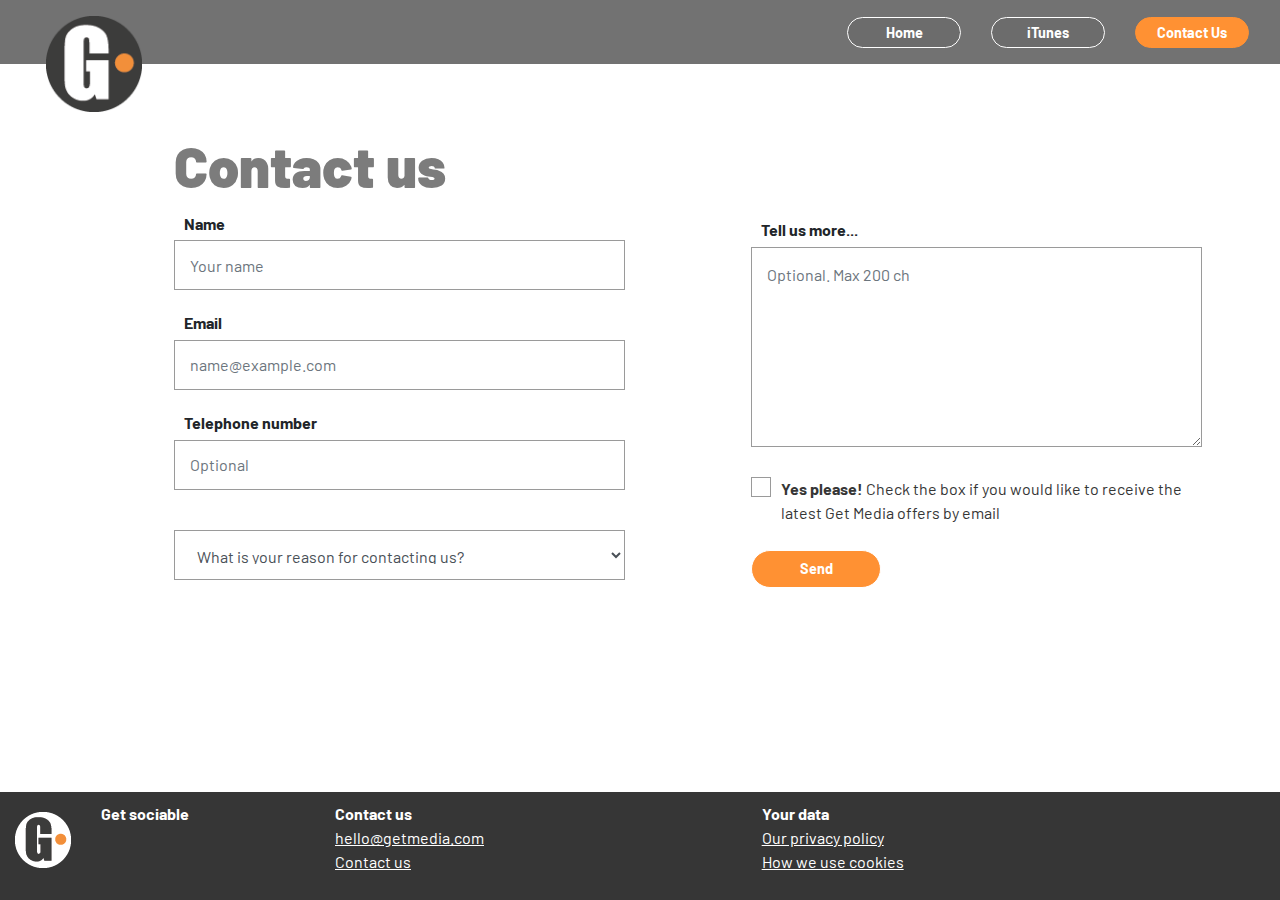
<file: contactUs.html>
<!DOCTYPE html>
<html lang="en">
<head>
    <meta charset="UTF-8">
    <meta http-equiv="X-UA-Compatible" content="IE=edge">
    <meta name="viewport" content="width=device-width, initial-scale=1">
    <title>Bootstrap Product Page Template</title>
    <!-- Bootstrap -->
    <link href="css/bootstrap-4.0.0.css" rel="stylesheet">
	
	<link href="css/getMusic.css" rel="stylesheet">

	<!-- Google FONT - Barlow 400 regular, 400i reg italic 700 bold, 900 black // font-family: 'Barlow', sans-serif;-->
	<link href="https://fonts.googleapis.com/css?family=Barlow:400,400i,700,900" rel="stylesheet"> 
	
	<link rel="stylesheet" href="https://use.fontawesome.com/releases/v5.3.1/css/all.css" integrity="sha384-mzrmE5qonljUremFsqc01SB46JvROS7bZs3IO2EmfFsd15uHvIt+Y8vEf7N7fWAU" crossorigin="anonymous">

	
</head>
	
	
<body class="">
	
<!--Nav bar top-->
<nav class="navbar navbar-expand-lg navbar-dark sticky-top bg-dark" >
	
	<a href="index.html" class="gmLogoHome"><img src="img/getMusicLogo.png" alt="Get Media logo" width="96"></a>

	
  <button class="navbar-toggler" type="button" data-toggle="collapse" data-target="#navbarNavAltMarkup" aria-controls="navbarNavAltMarkup" aria-expanded="false" aria-label="Toggle navigation">
    <span class="navbar-toggler-icon navbar-dark"></span>
  </button>
  <div class="collapse navbar-collapse" id="navbarNavAltMarkup">
	  
    <div class="navbar-nav">
		<a class="btn" href="index.html">Home</a>
		<a class="btn" href="iTunes.html">iTunes</a>
		<a class="btn active" href="contactUs.html">Contact Us</a>
    </div>
  </div>
<!--End nav bar-->
</nav>
	
	
<main class="content">
	
	<div class="container-fluid contactUsForm">
		
		
		<div class="row mx-md-5 mx-sm-4 "><!--change the size of the row margins to accomodate the screen size-->
  			<div class="col-12 col-sm-12 col-md-12 col-lg-5 offset-lg-1 col-xl-5 offset-xl-1" >
			<h1 class="contactUs-h1">Contact us</h1><!-- style="border: 1px dotted red"-->
				<form>
				  <div class="form-group">
					<label for="formControlInput1"><strong>Name</strong></label>
					<input type="text" class="form-control" id="formControlInput1" placeholder="Your name" required>
				  </div>
					
				  <div class="form-group">
					<label for="formControlInput2"><strong>Email</strong></label>
					<input type="email" class="form-control" id="formControlInput2" placeholder="name@example.com" required>
				  </div>
					
				  <div class="form-group">
					<label for="formControlInput3"><strong>Telephone number</strong></label>
					<input type="number" class="form-control" id="formControlInput3" placeholder="Optional">
				  </div>
					
				  <div class="form-group">
					<select class="form-control" id="formControlSelect1">
					  <option value="hide">&nbsp;What is your reason for contacting us?</option>
					  <option>iTunes voucher question</option>
					  <option>Technical question</option>
					  <option>Other</option>
					</select>
				  </div>
			</form>
			</div>
			
			
  			<div class="col-12 col-sm-12 col-md-12 col-lg-5 offset-lg-1 col-xl-5 offset-xl-1  twoCol-contactUs">
			<form>  
				<div class="form-group">
					<label for="exampleFormControlTextarea1"><strong>Tell us more...</strong></label>
					<textarea class="form-control" id="exampleFormControlTextarea1" rows="3" placeholder="Optional. Max 200 ch"></textarea>
				</div>
				
				<label class="containerCheckBox"><p><strong>Yes please!</strong> Check the box if you would like to receive the latest Get Media offers by email</p>
				  <input type="checkbox" id="yesEmail">
				  <span class="checkmark"></span>
				</label>
				
				<p><button class="btn formBtn" type="submit">Send</button></p>
				
			</form>	
				
			</div>
			
		
			
		<!--end row-->
		</div>
		
		<!--end container-->
		</div>

<!--end contact us form-->
</main>
	
	
	
	
	
	
<footer>
		
<div class="container-fluid">
		
	<div class="row">   <!--style="border: 1px dotted red"  mx-md-3 mx-sm-2-->
		

		<div class="col-12 col-sm-12 col-md-12 col-lg-3">
			<img src="img/getMusicWhite.png" class="footerGMlogo" alt="Get Music logo">
			<p class="white"><strong>Get sociable</strong></p>
			<h3 class="social socialMedia">
			<i class="fab fa-facebook-square facebook"></i>&nbsp;
			<i class="fab fa-twitter-square twitter"></i>&nbsp;
			<i class="fab fa-whatsapp-square whatsapp"></i>&nbsp;
			<i class="fab fa-snapchat-square snapchat"></i>
			<!--<i class="fab fa-instagram instagram"></i>--></h3>
		</div>	
		
		
		<div class="col-12 col-sm-12 col-md-6 col-lg-4  d-none d-lg-block" >
			<p class="white"><strong>Contact us</strong><br>
			<a class="simpleFooterLink" href="mailto:hello@getmedia.com">hello@getmedia.com</a><br>
			<a class="simpleFooterLink" href="holdingPage.html">Contact us</a></p>
		</div>
		
		<div class="col-12 col-sm-12 col-md-6 col-lg-4" >
			<p class="white"><strong>Your data</strong><br>
			<a class="simpleFooterLink" href="holdingPage.html">Our privacy policy</a><br>
			<a class="simpleFooterLink" href="holdingPage.html">How we use cookies</a></p>
		</div>
		
		<div class="col-12 col-sm-6 col-md-6 col-lg-4 flexColCenter d-none" >
			<img src="img/iTunesBuyItWhite.svg" class="footeriTunesWhiteLogo " alt="Buy on the iTunes Store">
		</div>

		
	<!--end row-->
	</div>
	
<!--end container-->
</div>
		
		
</footer>
	


	  
	  

	  
	  
    <!-- jQuery (necessary for Bootstrap's JavaScript plugins) -->
    <script src="js/jquery-3.2.1.min.js"></script>
    <!-- Include all compiled plugins (below), or include individual files as needed -->
    <script src="js/popper.min.js"></script>
    <script src="js/bootstrap-4.0.0.js"></script>
</body>
	
</html>
</file>
<file: css/getMusic.css>
/* Scss Document */
/* Base data */
/* Scss Document */
/* var mixins first */
/* Scss Document */
/*functions*/
/*! normalize.css v8.0.0 | MIT License | github.com/necolas/normalize.css */
/* Document
   ========================================================================== */
/**
 * 1. Correct the line height in all browsers.
 * 2. Prevent adjustments of font size after orientation changes in iOS.
 */
html {
  line-height: 1.15;
  /* 1 */
  -webkit-text-size-adjust: 100%;
  /* 2 */ }

/* Alex Edit - border box for content
   ========================================================================== */
/*   ========================================================================== */
/* Sections
   ========================================================================== */
/**
 * Remove the margin in all browsers.
 */
body {
  margin: 0; }

/**
 * Correct the font size and margin on `h1` elements within `section` and
 * `article` contexts in Chrome, Firefox, and Safari.
 */
h1 {
  font-size: 2em;
  margin: 0.67em 0; }

/* Grouping content
   ========================================================================== */
/**
 * 1. Add the correct box sizing in Firefox.
 * 2. Show the overflow in Edge and IE.
 */
hr {
  box-sizing: content-box;
  /* 1 */
  height: 0;
  /* 1 */
  overflow: visible;
  /* 2 */ }

/**
 * 1. Correct the inheritance and scaling of font size in all browsers.
 * 2. Correct the odd `em` font sizing in all browsers.
 */
pre {
  font-family: monospace, monospace;
  /* 1 */
  font-size: 1em;
  /* 2 */ }

/* Text-level semantics
   ========================================================================== */
/**
 * Remove the gray background on active links in IE 10.
 */
a {
  background-color: transparent; }

/**
 * 1. Remove the bottom border in Chrome 57-
 * 2. Add the correct text decoration in Chrome, Edge, IE, Opera, and Safari.
 */
abbr[title] {
  border-bottom: none;
  /* 1 */
  text-decoration: underline;
  /* 2 */
  text-decoration: underline dotted;
  /* 2 */ }

/**
 * Add the correct font weight in Chrome, Edge, and Safari.
 */
b,
strong {
  font-weight: bolder; }

/**
 * 1. Correct the inheritance and scaling of font size in all browsers.
 * 2. Correct the odd `em` font sizing in all browsers.
 */
code,
kbd,
samp {
  font-family: monospace, monospace;
  /* 1 */
  font-size: 1em;
  /* 2 */ }

/**
 * Add the correct font size in all browsers.
 */
small {
  font-size: 80%; }

/**
 * Prevent `sub` and `sup` elements from affecting the line height in
 * all browsers.
 */
sub,
sup {
  font-size: 75%;
  line-height: 0;
  position: relative;
  vertical-align: baseline; }

sub {
  bottom: -0.25em; }

sup {
  top: -0.5em; }

/* Embedded content
   ========================================================================== */
/**
 * Remove the border on images inside links in IE 10.
 */
img {
  border-style: none; }

/* Forms
   ========================================================================== */
/**
 * 1. Change the font styles in all browsers.
 * 2. Remove the margin in Firefox and Safari.
 */
button,
input,
optgroup,
select,
textarea {
  font-family: inherit;
  /* 1 */
  font-size: 100%;
  /* 1 */
  line-height: 1.15;
  /* 1 */
  margin: 0;
  /* 2 */ }

/**
 * Show the overflow in IE.
 * 1. Show the overflow in Edge.
 */
button,
input {
  /* 1 */
  overflow: visible; }

/**
 * Remove the inheritance of text transform in Edge, Firefox, and IE.
 * 1. Remove the inheritance of text transform in Firefox.
 */
button,
select {
  /* 1 */
  text-transform: none; }

/**
 * Correct the inability to style clickable types in iOS and Safari.
 */
button,
[type="button"],
[type="reset"],
[type="submit"] {
  -webkit-appearance: button; }

/**
 * Remove the inner border and padding in Firefox.
 */
button::-moz-focus-inner,
[type="button"]::-moz-focus-inner,
[type="reset"]::-moz-focus-inner,
[type="submit"]::-moz-focus-inner {
  border-style: none;
  padding: 0; }

/**
 * Restore the focus styles unset by the previous rule.
 */
button:-moz-focusring,
[type="button"]:-moz-focusring,
[type="reset"]:-moz-focusring,
[type="submit"]:-moz-focusring {
  outline: 1px dotted ButtonText; }

/**
 * Correct the padding in Firefox.
 */
fieldset {
  padding: 0.35em 0.75em 0.625em; }

/**
 * 1. Correct the text wrapping in Edge and IE.
 * 2. Correct the color inheritance from `fieldset` elements in IE.
 * 3. Remove the padding so developers are not caught out when they zero out
 *    `fieldset` elements in all browsers.
 */
legend {
  box-sizing: border-box;
  /* 1 */
  color: inherit;
  /* 2 */
  display: table;
  /* 1 */
  max-width: 100%;
  /* 1 */
  padding: 0;
  /* 3 */
  white-space: normal;
  /* 1 */ }

/**
 * Add the correct vertical alignment in Chrome, Firefox, and Opera.
 */
progress {
  vertical-align: baseline; }

/**
 * Remove the default vertical scrollbar in IE 10+.
 */
textarea {
  overflow: auto; }

/**
 * 1. Add the correct box sizing in IE 10.
 * 2. Remove the padding in IE 10.
 */
[type="checkbox"],
[type="radio"] {
  box-sizing: border-box;
  /* 1 */
  padding: 0;
  /* 2 */ }

/**
 * Correct the cursor style of increment and decrement buttons in Chrome.
 */
[type="number"]::-webkit-inner-spin-button,
[type="number"]::-webkit-outer-spin-button {
  height: auto; }

/**
 * 1. Correct the odd appearance in Chrome and Safari.
 * 2. Correct the outline style in Safari.
 */
[type="search"] {
  -webkit-appearance: textfield;
  /* 1 */
  outline-offset: -2px;
  /* 2 */ }

/**
 * Remove the inner padding in Chrome and Safari on macOS.
 */
[type="search"]::-webkit-search-decoration {
  -webkit-appearance: none; }

/**
 * 1. Correct the inability to style clickable types in iOS and Safari.
 * 2. Change font properties to `inherit` in Safari.
 */
::-webkit-file-upload-button {
  -webkit-appearance: button;
  /* 1 */
  font: inherit;
  /* 2 */ }

/* Interactive
   ========================================================================== */
/*
 * Add the correct display in Edge, IE 10+, and Firefox.
 */
details {
  display: block; }

/*
 * Add the correct display in all browsers.
 */
summary {
  display: list-item; }

/* Misc
   ========================================================================== */
/**
 * Add the correct display in IE 10+.
 */
template {
  display: none; }

/**
 * Add the correct display in IE 10.
 */
[hidden] {
  display: none; }

/* Scss Document */
html {
  height: 100%; }

body {
  margin: 0;
  padding: 0;
  font-family: "Barlow", sans-serif;
  widows: inherit;
  /*kern and ligature set*/
  font-kerning: normal;
  text-rendering: optimizeLegibility;
  font-variant-ligatures: common-ligatures;
  -webkit-font-smoothing: antialiased; }

p, h1, h3, h5, h6 {
  font: 400 "Barlow", sans-serif;
  color: #363636; }

li, ul {
  font-size: 1rem;
  margin: 0.3rem 0;
  text-decoration: none; }

label {
  font-size: 1rem;
  margin: 0.3rem 0 0.3rem 10px; }

p {
  font: 400 1rem/1.5rem "Barlow", sans-serif; }

.home-h1 {
  font: 900 3.5rem/3.8rem "Barlow", sans-serif;
  letter-spacing: -0.1px;
  word-spacing: 0.02em;
  color: #7C7C7C;
  margin-top: 33%;
  margin-right: 0;
  margin-bottom: 50px;
  margin-left: 5px; }

.contactUs-h1 {
  font: 900 3.5rem/3.8rem "Barlow", sans-serif;
  letter-spacing: -0.1px;
  word-spacing: 0.02em;
  color: #7C7C7C;
  margin-top: 72px;
  margin-right: 0;
  margin-bottom: 10px;
  margin-left: 0; }

h2 {
  font: 400 2.5rem/2.4rem "Barlow", sans-serif;
  letter-spacing: -1.0px;
  word-spacing: 0.1em; }
  h2.voucher-h2 {
    margin: 1rem 0 0.7rem 0;
    text-align: center;
    color: rgba(54, 54, 54, 0.7); }

h3 {
  font: 400 1.5rem/2.4rem "Barlow", sans-serif;
  letter-spacing: -1.0px;
  word-spacing: 0.1em; }
  h3.voucher-h3 {
    margin: 1.3rem 0 0.2rem 0; }

h3 div.voucherPrice {
  text-align: center; }

h4 {
  font: 700 1.2rem/1.6rem "Barlow", sans-serif;
  color: #363636; }

strong {
  font-weight: 700; }

.medium {
  font-weight: 700 !important; }

.white {
  color: #ffffff !important; }

.shadow {
  text-shadow: 0px 6px 10px rgba(54, 54, 54, 0.5); }

/* Structural */
/* Scss Document _navMenuBootstrap */
.navbar {
  height: 64px;
  flex-shrink: 0; }

.bg-dark {
  background-color: rgba(54, 54, 54, 0.7) !important; }

.navbar-collapse, .navbar {
  justify-content: flex-end; }

a.gmLogoHome {
  width: 96px;
  position: absolute;
  left: 46px;
  top: 16px;
  outline: 0; }

button.navbar-toggler {
  border-radius: 0;
  border: 0 !important;
  outline: 0; }
  button.navbar-toggler:active, button.navbar-toggler:hover {
    border: 2px solid #FF9133;
    box-shadow: 0 0 6px #FF9133;
    -moz-box-shadow: 0 0 6px #FF9133;
    -webkit-box-shadow: 0 0 6px #FF9133; }

/* Scss Document */
html {
  height: 100%; }

body {
  height: 100vh;
  display: flex;
  flex-direction: column; }

.content {
  flex: 1 0 auto; }

footer {
  flex-shrink: 0; }

.flexColCenter {
  display: flex;
  flex-direction: column;
  justify-content: center; }

body.home {
  background: url(../img/blueGirlMaxLoRes.jpg) no-repeat top left fixed #487CC5;
  -webkit-background-size: cover;
  -moz-background-size: cover;
  -o-background-size: cover;
  background-size: cover; }

.noPadding {
  padding: 0 !important; }

.twoCol-contactUs {
  margin-top: 149px; }

@media screen and (max-width: 991.75px) {
  .twoCol-contactUs {
    margin-top: 10px; } }
/* Scss Document */
.btn {
  background-color: rgba(54, 54, 54, 0.1);
  color: #ffffff;
  vertical-align: middle;
  font-weight: 700;
  padding: 4px 0 0 0;
  border: 1px solid #ffffff;
  font-size: 0.9rem;
  border-radius: 19px;
  width: 114px;
  height: 31px;
  outline: none;
  margin: auto 15px; }
  .btn:first-child {
    margin-left: 0; }
  .btn:focus {
    border: 2px solid rgba(255, 145, 51, 0.5);
    box-shadow: 0 0 4px rgba(255, 145, 51, 0.5);
    -moz-box-shadow: 0 0 4px rgba(255, 145, 51, 0.5);
    -webkit-box-shadow: 0 0 4px rgba(255, 145, 51, 0.5); }
  .btn:hover {
    background-color: #FF9133;
    color: #ffffff;
    border: 1px solid #FF9133; }
  .btn.active {
    background-color: #FF9133;
    color: #ffffff;
    border: 1px solid #FF9133; }

@media screen and (max-width: 991.75px) {
  .btn {
    background-color: rgba(54, 54, 54, 0.5);
    display: block;
    color: white;
    vertical-align: middle;
    font-weight: 400;
    padding: 15px 0 0 0;
    border: none;
    border-bottom: 1px solid #ffffff;
    font-size: 1.2rem;
    border-radius: 0px;
    width: 100%;
    height: 56px;
    outline: none;
    margin: 0; }
    .btn:first-child {
      margin-top: 19px; }
    .btn:focus {
      border: 2px solid rgba(255, 145, 51, 0.5);
      box-shadow: 0 0 4px rgba(255, 145, 51, 0.5);
      -moz-box-shadow: 0 0 4px rgba(255, 145, 51, 0.5);
      -webkit-box-shadow: 0 0 4px rgba(255, 145, 51, 0.5); }
    .btn:hover {
      background-color: rgba(54, 54, 54, 0.7);
      color: #ffffff;
      border: none;
      border-bottom: 1px solid #ffffff; }
    .btn.active {
      background-color: #FF9133;
      border: 1px solid rgba(255, 145, 51, 0.5);
      border-bottom: 1px solid #ffffff;
      color: #ffffff; }
    .btn:last-child {
      border-bottom: none; } }
.searchBtn {
  background-color: #FF9133;
  vertical-align: middle;
  font-size: 1.2rem;
  color: #ffffff;
  padding: 0 0 0 0;
  margin: 0 0 4px -50px;
  border: none;
  border-radius: 50%;
  width: 56px;
  height: 56px;
  outline: 0; }
  .searchBtn:focus {
    outline: 0;
    border: 1px solid #FF9133;
    box-shadow: 0 0 6px 3px rgba(54, 54, 54, 0.5);
    -moz-box-shadow: 0 0 6px 3px rgba(54, 54, 54, 0.5);
    -webkit-box-shadow: 0 0 6px 3px rgba(54, 54, 54, 0.5); }
  .searchBtn:hover {
    color: rgba(255, 255, 255, 0.5); }

.btn.formBtn {
  background-color: #FF9133;
  color: #ffffff;
  vertical-align: middle;
  font-weight: 700;
  padding: 1px 0 0 0;
  font-size: 0.9rem;
  border-radius: 19px;
  width: 130px;
  height: 38px;
  outline: 0;
  margin: auto 15px auto 0; }
  .btn.formBtn:focus {
    border: 2px solid rgba(255, 145, 51, 0.5);
    box-shadow: 0 0 4px rgba(255, 145, 51, 0.5);
    -moz-box-shadow: 0 0 4px rgba(255, 145, 51, 0.5);
    -webkit-box-shadow: 0 0 4px rgba(255, 145, 51, 0.5); }
  .btn.formBtn:hover {
    background-color: rgba(54, 54, 54, 0.5);
    color: #ffffff;
    border: 2px solid #ffffff;
    box-shadow: 0 0 6px #FF9133;
    -moz-box-shadow: 0 0 6px #FF9133;
    -webkit-box-shadow: 0 0 6px #FF9133; }

.btn.resetBtn {
  background-color: #FF9133;
  color: #ffffff;
  vertical-align: middle;
  font-weight: 700;
  padding: 1px 0 0 0;
  font-size: 0.9rem;
  border-radius: 19px;
  width: 130px;
  height: 38px;
  outline: 0;
  margin: auto 15px auto 0;
  border: 1px solid rgba(54, 54, 54, 0.5);
  background-color: #ffffff;
  color: rgba(54, 54, 54, 0.5); }
  .btn.resetBtn:focus {
    border: 2px solid rgba(255, 145, 51, 0.5);
    box-shadow: 0 0 4px rgba(255, 145, 51, 0.5);
    -moz-box-shadow: 0 0 4px rgba(255, 145, 51, 0.5);
    -webkit-box-shadow: 0 0 4px rgba(255, 145, 51, 0.5); }
  .btn.resetBtn:hover {
    background-color: rgba(54, 54, 54, 0.5);
    color: #ffffff;
    border: 2px solid #ffffff;
    box-shadow: 0 0 6px #FF9133;
    -moz-box-shadow: 0 0 6px #FF9133;
    -webkit-box-shadow: 0 0 6px #FF9133; }
  .btn.resetBtn:hover {
    background-color: rgba(54, 54, 54, 0.5);
    border: 1px solid #ffffff; }

/* Scss Document */
footer {
  background-color: #363636;
  padding: 10px 0;
  margin-top: 20px;
  min-height: 90px; }

.footerGMlogo {
  width: 56px;
  float: left;
  margin: 10px 30px 0 0; }

.footeriTunesWhiteLogo {
  width: 160px; }

a.simpleFooterLink {
  color: #ffffff;
  text-decoration: underline; }
  a.simpleFooterLink:hover {
    opacity: 0.5;
    transition: 0.7s; }

/* Scss Document */
.iTunesImgDiv {
  justify-content: center; }

.iTunesImg {
  height: 85px;
  margin: 0px auto 20px auto;
  display: block; }

.bottomRule {
  border-bottom: 1px solid rgba(54, 54, 54, 0.5);
  margin-bottom: 10px; }

.screenOutput {
  border: 1px dotted rgba(54, 54, 54, 0.5);
  padding: 10px 10px 10px 20px;
  margin-top: 30px; }

/* Non-structural */
/* Scss Document */
.social {
  color: #ffffff;
  cursor: pointer; }
  .social .facebook:hover {
    color: #0F60BD;
    transition: 0.7s; }
  .social .twitter:hover {
    color: #21B5EE;
    transition: 0.7s; }
  .social .whatsapp:hover {
    color: #57A757;
    transition: 0.7s; }
  .social .instagram:hover {
    color: #E13D62;
    transition: 0.7s; }
  .social .snapchat:hover {
    color: #FFD400;
    transition: 0.7s; }

/* Scss Document */
input[type=text].home {
  background: #ffffff;
  padding: 15px;
  height: 50px !important;
  outline: 0;
  border-radius: 0;
  border: 1px solid rgba(54, 54, 54, 0.5);
  width: 80%;
  background: rgba(255, 255, 255, 0.75);
  border-radius: 25px; }
  input[type=text].home:focus {
    border: 2px solid rgba(255, 145, 51, 0.5);
    box-shadow: 0 0 6px rgba(255, 145, 51, 0.5);
    -moz-box-shadow: 0 0 6px rgba(255, 145, 51, 0.5);
    -webkit-box-shadow: 0 0 6px rgba(255, 145, 51, 0.5); }

input.number, input[type=text], input[type=email], input[type=number] {
  background: #ffffff;
  padding: 15px;
  height: 50px !important;
  outline: 0;
  border-radius: 0;
  border: 1px solid rgba(54, 54, 54, 0.5); }
  input.number:focus, input[type=text]:focus, input[type=email]:focus, input[type=number]:focus {
    border: 2px solid rgba(255, 145, 51, 0.5);
    box-shadow: 0 0 6px rgba(255, 145, 51, 0.5);
    -moz-box-shadow: 0 0 6px rgba(255, 145, 51, 0.5);
    -webkit-box-shadow: 0 0 6px rgba(255, 145, 51, 0.5); }

input[type=checkbox] {
  background: white;
  margin-top: 11px;
  border: 1px solid rgba(54, 54, 54, 0.5); }

select.form-control {
  background: #ffffff;
  padding: 15px;
  height: 50px !important;
  outline: 0;
  border-radius: 0;
  border: 1px solid rgba(54, 54, 54, 0.5);
  margin-top: 40px; }
  select.form-control:focus {
    border: 2px solid rgba(255, 145, 51, 0.5);
    box-shadow: 0 0 6px rgba(255, 145, 51, 0.5);
    -moz-box-shadow: 0 0 6px rgba(255, 145, 51, 0.5);
    -webkit-box-shadow: 0 0 6px rgba(255, 145, 51, 0.5); }

textarea.form-control {
  background: #ffffff;
  padding: 15px;
  height: 50px !important;
  outline: 0;
  border-radius: 0;
  border: 1px solid rgba(54, 54, 54, 0.5);
  height: 200px !important; }
  textarea.form-control:focus {
    border: 2px solid rgba(255, 145, 51, 0.5);
    box-shadow: 0 0 6px rgba(255, 145, 51, 0.5);
    -moz-box-shadow: 0 0 6px rgba(255, 145, 51, 0.5);
    -webkit-box-shadow: 0 0 6px rgba(255, 145, 51, 0.5); }

/* Customize the label (the containerCheckBox) */
.containerCheckBox {
  display: block;
  position: relative;
  padding-left: 30px;
  margin: 30px 0 25px 0;
  cursor: pointer;
  font-size: 22px;
  -webkit-user-select: none;
  -moz-user-select: none;
  -ms-user-select: none;
  user-select: none; }

/* Hide the browser's default checkbox */
.containerCheckBox input {
  position: absolute;
  opacity: 0;
  cursor: pointer;
  height: 0;
  width: 0; }

/* Create a custom checkbox */
.checkmark {
  position: absolute;
  top: 0;
  left: 0;
  height: 20px;
  width: 20px;
  background-color: #ffffff;
  border: 1px solid rgba(54, 54, 54, 0.5); }

/* On mouse-over, add a grey background color */
.containerCheckBox:hover input ~ .checkmark {
  background-color: #ffffff; }

/* When the checkbox is checked, add an orange background */
.containerCheckBox input:checked ~ .checkmark {
  background-color: #FF9133;
  border: 1px solid #ffffff; }

/* Create the checkmark/indicator (hidden when not checked) */
.checkmark:after {
  content: "";
  position: absolute;
  display: none; }

/* Show the checkmark when checked */
.containerCheckBox input:checked ~ .checkmark:after {
  display: block; }

/* Style the checkmark/indicator */
.containerCheckBox .checkmark:after {
  left: 6px;
  top: 2px;
  width: 6px;
  height: 12px;
  border: solid white;
  border-width: 0 3px 3px 0;
  -webkit-transform: rotate(45deg);
  -ms-transform: rotate(45deg);
  transform: rotate(45deg); }

/* Scss Document */
.songWrapper {
  background-color: rgba(255, 255, 255, 0.85);
  margin-top: 50px;
  padding-top: 15px; }

.songRow {
  margin: 15px;
  border-bottom: 1px solid rgba(54, 54, 54, 0.5);
  padding: 5px; }
  .songRow:last-child {
    border-bottom: none;
    padding: 5px 5px 10px 5px; }

.songImg {
  width: 60px;
  height: 60px;
  display: block;
  margin: 0 auto 17px auto; }

.songPrice {
  text-align: right; }

a.songLink {
  color: rgba(54, 54, 54, 0.5);
  font-size: 1.7rem;
  vertical-align: middle; }
  a.songLink:hover {
    color: #FF9133;
    transition: 0.5s; }
</file>
